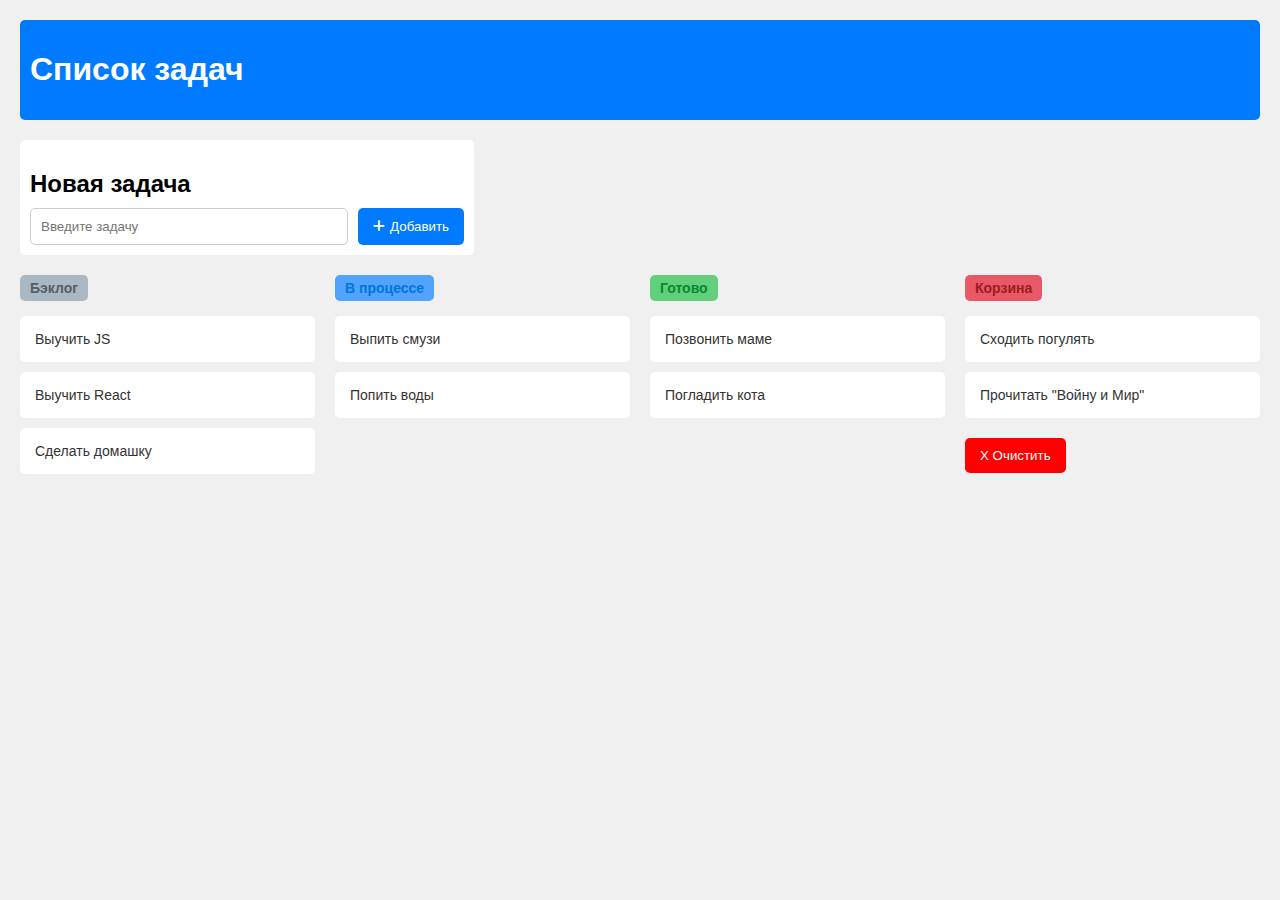
<file: index.html>
<!DOCTYPE html>
<html lang="en">
<head>
    <meta charset="utf-8">
    <title>Todo-list</title>
    <link rel="stylesheet" href="style.css"> <!-- Общий стиль -->
    <link rel="stylesheet" href="form.css"> <!-- Стиль для формы добавления задачи -->
    <link rel="stylesheet" href="task.css"> <!-- Стиль для задач -->
    <link rel="stylesheet" href="task-area.css"> <!-- Стиль для области с задачами -->
    <link rel="stylesheet" href="button.css"> <!-- Стиль для кнопки Очистить -->
    <link rel="stylesheet" href="https://cdnjs.cloudflare.com/ajax/libs/font-awesome/6.0.0-beta3/css/all.min.css">
</head>
<body>
    <header class="site-header">
        <h1>Список задач</h1>
    </header>
    <section class="form-section">
        <h2 class="form-title">Новая задача</h2>
        <form action="" method="get">
            <div class="form-input-container">
                <input id="task-input" name="s" placeholder="Введите задачу" type="search">
                <button type="submit" class="add-button"><i class="fas fa-plus"></i>Добавить</button>
            </div>
        </form>
    </section>
    <section class="task-container">
        <div class="task-section">
            <h2 class="task-title backlog">Бэклог</h2>
            <div class="task-content">
                <div class="task-item">Выучить JS</div>
            </div>
            <div class="task-content">
                <div class="task-item">Выучить React</div>
            </div>
            <div class="task-content">
                <div class="task-item">Сделать домашку</div>
            </div>
        </div>
        <div class="task-section">
            <h2 class="task-title in-progress">В процессе</h2>
            <div class="task-content">
                <div class="task-item">Выпить смузи</div>
            </div>
            <div class="task-content">
                <div class="task-item">Попить воды</div>
            </div>
        </div>
        <div class="task-section">
            <h2 class="task-title done">Готово</h2>
            <div class="task-content">
                <div class="task-item">Позвонить маме</div>
            </div>
            <div class="task-content">
                <div class="task-item">Погладить кота</div>
            </div>
        </div>
        <div class="task-section">
            <h2 class="task-title basket">Корзина</h2>
            <div class="task-content">
                <div class="task-item">Сходить погулять</div>
            </div>
            <div class="task-content">
                <div class="task-item">Прочитать "Войну и Мир"</div>
            </div>
            <button class="delete-button">Х Очистить</button> <!-- Кнопка очистки -->
        </div>
    </section>
</body>
</html>
</file>
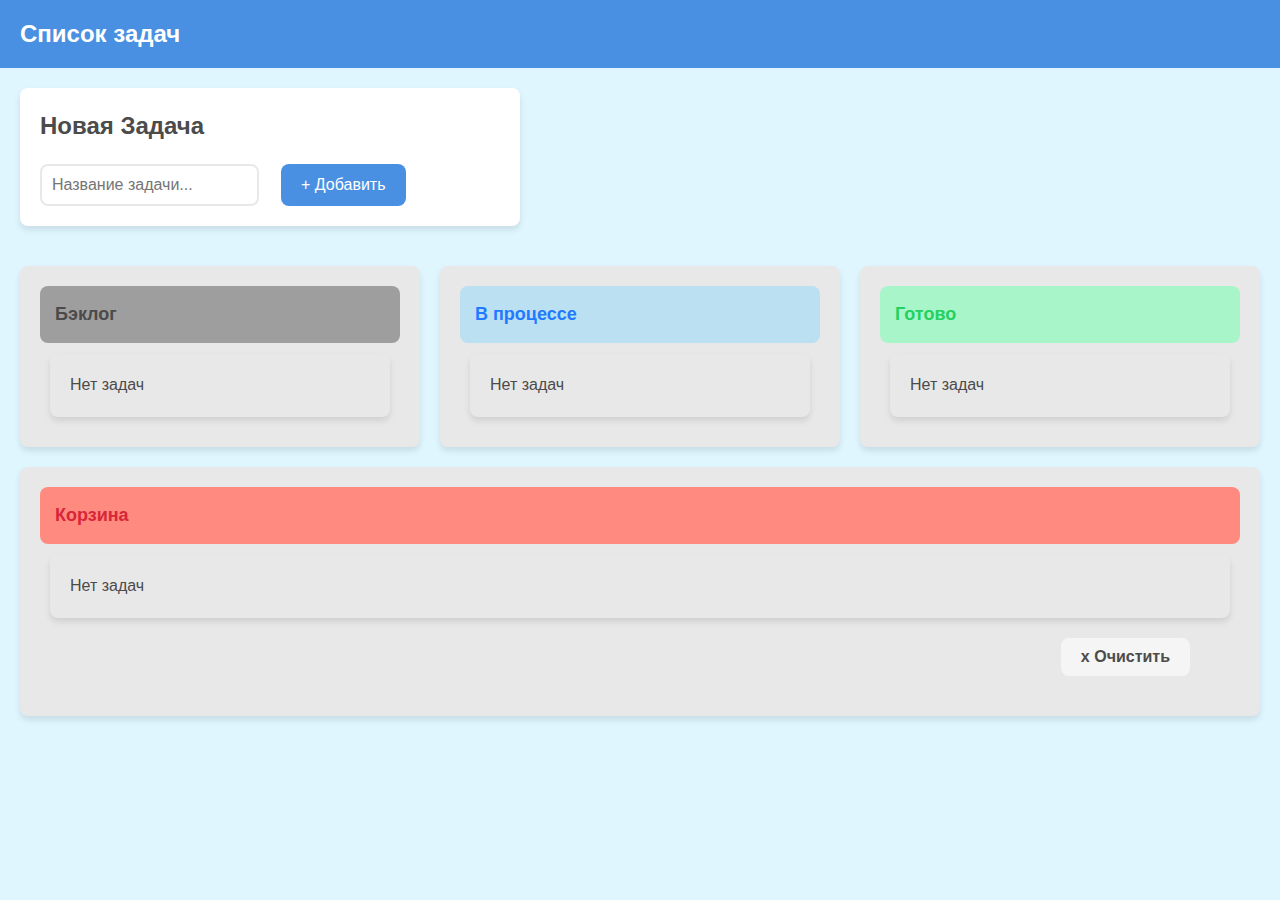
<file: Todo-list-New/index.html>
<!DOCTYPE html>
<html lang="en">
<head>
    <meta charset="UTF-8">
    <meta name="viewport" content="width=device-width, initial-scale=1.0">
    <link rel="stylesheet" href="styles/main-styles.css">
    <link rel="stylesheet" href="styles/add-task.css">
    <link rel="stylesheet" href="styles/task.css">
    <link rel="stylesheet" href="styles/field-task.css">
    <link rel="stylesheet" href="styles/delete.css">
    <title>Галимов Булат Фанисович
    </title>
</head>
<body class="body-app board-app">


    <main class="main board-app__main">
      <div class="container board_app__inner">
        <section class="new-task section add-task">
  
  
        </section>
        <section class="taskboard">
  
  
        </section>
      </div>
    </main>
    <script src="./src/main.js" type="module"></script>
  </body>
</html>
</file>
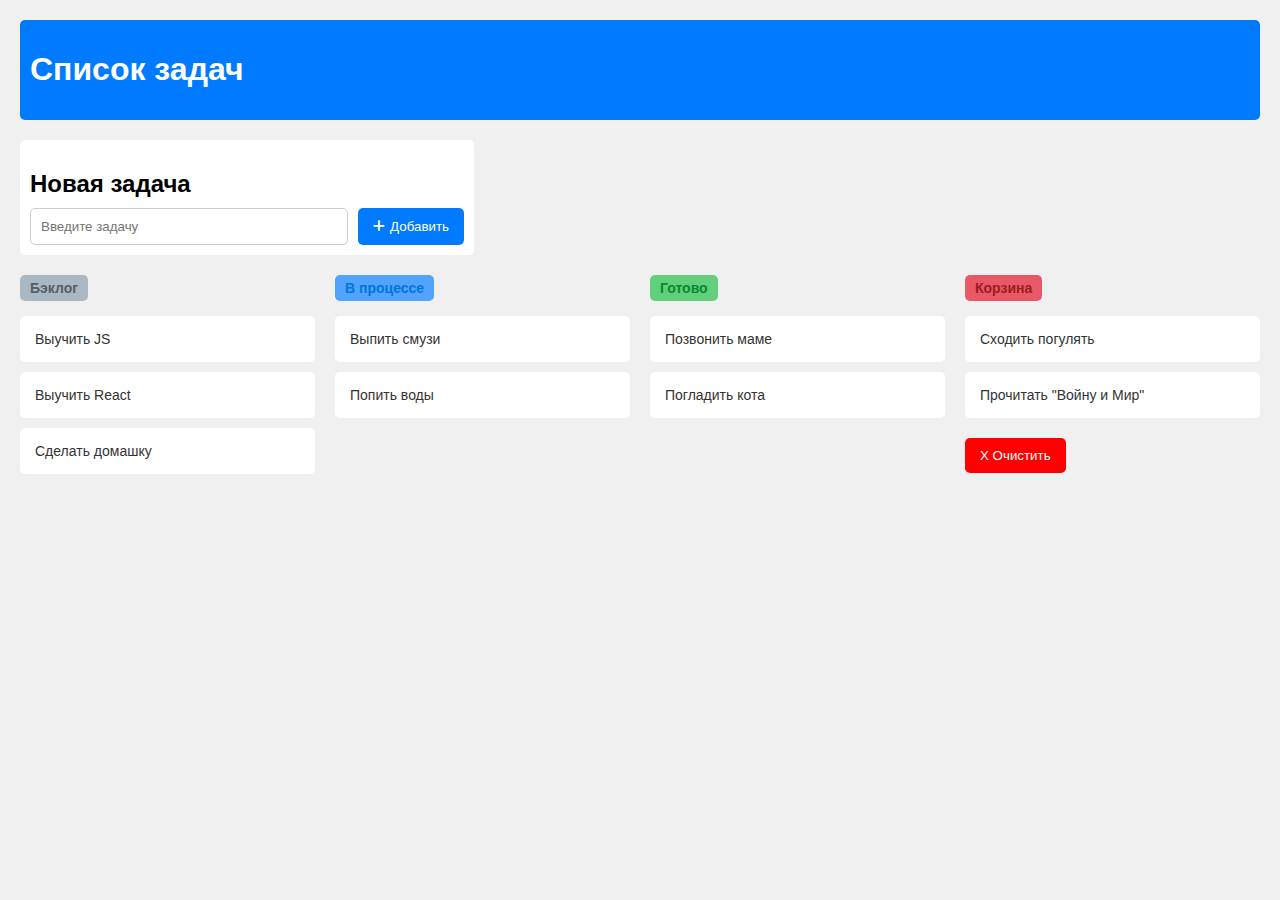
<file: copy index.html>
<!DOCTYPE html>
<html lang="en">
<head>
    <meta charset="utf-8">
    <title>Galimov_Bulat</title>
    <link rel="stylesheet" href="style.css"> 
    <link rel="stylesheet" href="form.css"> 
    <link rel="stylesheet" href="task.css"> 
    <link rel="stylesheet" href="task-area.css"> 
    <link rel="stylesheet" href="button.css"> 
    <link rel="stylesheet" href="https://cdnjs.cloudflare.com/ajax/libs/font-awesome/6.0.0-beta3/css/all.min.css">
</head>
<body>
    <header class="site-header">
        <h1>Список задач</h1>
    </header>
    <section class="form-section">
        <h2 class="form-title">Новая задача</h2>
        <form action="" method="get">
            <div class="form-input-container">
                <input id="task-input" name="s" placeholder="Введите задачу" type="search">
                <button type="submit" class="add-button"><i class="fas fa-plus"></i>Добавить</button>
            </div>
        </form>
    </section>
    <section class="task-container">
        <div class="task-section">
            <h2 class="task-title backlog">Бэклог</h2>
            <div class="task-content">
                <div class="task-item">Выучить JS</div>
            </div>
            <div class="task-content">
                <div class="task-item">Выучить React</div>
            </div>
            <div class="task-content">
                <div class="task-item">Сделать домашку</div>
            </div>
        </div>
        <div class="task-section">
            <h2 class="task-title in-progress">В процессе</h2>
            <div class="task-content">
                <div class="task-item">Выпить смузи</div>
            </div>
            <div class="task-content">
                <div class="task-item">Попить воды</div>
            </div>
        </div>
        <div class="task-section">
            <h2 class="task-title done">Готово</h2>
            <div class="task-content">
                <div class="task-item">Позвонить маме</div>
            </div>
            <div class="task-content">
                <div class="task-item">Погладить кота</div>
            </div>
        </div>
        <div class="task-section">
            <h2 class="task-title basket">Корзина</h2>
            <div class="task-content">
                <div class="task-item">Сходить погулять</div>
            </div>
            <div class="task-content">
                <div class="task-item">Прочитать "Войну и Мир"</div>
            </div>
            <button class="delete-button">Х Очистить</button> 
        </div>
    </section>
</body>
</html>
</file>
<file: style.css>
body {
  font-family: Arial, sans-serif;
  margin: 0;
  padding: 20px;
  background-color: #f0f0f0;
}

.site-header {
  text-align: left;
  margin-bottom: 20px;
  background-color: #007BFF;
  color: white;
  padding: 10px;
  border-radius: 5px;
}

section {
  margin-bottom: 20px;
}
</file>
<file: form.css>
.form-section {
    background-color: white;
    padding: 10px;
    border-radius: 5px; 
    margin-bottom: 20px; 
    width: 35%; 
    max-width: 500px; 
}

.form-title {
    margin-bottom: 10px; 
    font-weight: bold;
}

.form-input-container {
    display: flex;
}

input[type="search"] {
    flex: 1;
    padding: 10px;
    border: 1px solid #ccc;
    border-radius: 5px; 
    margin-right: 10px;
    transition: border-color 0.3s; 
}

input[type="search"]:focus {
    border-color: #007BFF; 
}

.add-button {
    background-color: #007BFF;
    color: white;
    border: none;
    padding: 10px 15px;
    border-radius: 5px;
    cursor: pointer;
    transition: background-color 0.3s;
    display: flex; 
    align-items: center; 
}

.add-button:hover {
    background-color: #0056b3; 
}

.add-button i {
    margin-right: 5px;
}
</file>
<file: task.css>
.task-item {
    padding: 5px; /* Отступы внутри задачи */
    border-radius: 5px; /* Скругление углов */
    background-color: white; /* Белый фон для каждой задачи */
    color: #333; /* Цвет текста задачи */
    font-size: 14px; /* Установим размер шрифта для задачи */
}
</file>
<file: task-area.css>
.task-container {
    display: flex;
    justify-content: flex-start; 
    gap: 20px;
}

.task-section {
    flex: 1;
}

.task-title {
    padding: 5px 10px;
    border-radius: 5px;
    margin: 0; 
    font-weight: bold; 
    display: inline-block; 
    margin-bottom: 15px; 
    color: #333; 
    font-size: 14px; 
}


.backlog {
    background-color: #aab8c4; 
    color:#575f66;
}

.in-progress {
    background-color: #51a3fc; 
    color:#0076dd;

}

.done {
    background-color: #62cf7c; 
    color:#048b31;

}

.basket {
    background-color: #e95866; 
    color:#9b1e1e;

}

.task-content {
    padding: 10px; 
    border-radius: 5px; 
    background-color: white;
    margin-bottom: 10px; 
}
</file>
<file: button.css>
.delete-button {
    background-color: #ff0000; /* Красный фон для кнопки удаления */
    color: white; /* Белый текст для кнопки */
    border: none; /* Убираем рамку */
    padding: 10px 15px; /* Отступы внутри кнопки */
    border-radius: 5px; /* Скругление углов кнопки */
    cursor: pointer; /* Курсор в виде указателя при наведении */
    transition: background-color 0.3s; /* Плавный переход цвета */
    margin-top: 10px; /* Отступ сверху для кнопки удаления */
}

.delete-button:hover {
    background-color: #810000; /* Более темный красный при наведении */
}
</file>
<file: Todo-list-New/styles/main-styles.css>
:root {
    --color-primary: #4A90E2;
    --color-secondary: #DFF6FF;
    --color-text: #FFFFFF;
    --color-text-red: #D72638;
    --color-text-light-red: #FF8A80;
    --color-text-blue: #217AFF;
    --color-text-light-blue: #BBE0F2;
    --color-text-green: #23D160;
    --color-text-light-green: #A8F5C9;
    --color-text-gray: #4B4B4B;
    --color-text-gray-gray: #9e9e9e;
    --color-text-light-gray: #E8E8E8;
    --color-text-light-light-gray: #F5F5F5;
    --border-radius: 8px;
    --border-width: 2px;
}

* {
    box-sizing: border-box;
    margin: 0;
    padding: 0;
    font-family: 'Arial', sans-serif;
}

ul, ol {
    list-style: none;
    padding: 0;
    margin: 0;
}


body {
    background-color: var(--color-secondary);
    color: var(--color-text-gray);
    font-size: 16px;
    line-height: 1.5;
}

header {
    background-color: var(--color-primary);
    padding: 20px;
    color: var(--color-text);
}

.header__title {
    font-size: 24px;
    font-weight: bold;
}

.section {
    display: flex;
    flex-wrap: wrap;
    gap: 20px;
    padding: 20px;
}

.cell {
    flex: 1 1 300px;
    background-color: var(--color-text-light-gray);
    padding: 20px;
    border-radius: var(--border-radius);
    box-shadow: 0px 4px 6px rgba(0, 0, 0, 0.1);
}
</file>
<file: Todo-list-New/styles/add-task.css>
.add-task {
    padding: 20px;
    background-color: var(--color-text-light-light-gray);
    border-radius: var(--border-radius);
    box-shadow: 0px 4px 6px rgba(0, 0, 0, 0.1);
    max-width: 500px;
    margin: 20px 20px;
}

.button {
    background-color: var(--color-primary);
    border: none;
    border-radius: var(--border-radius);
    padding: 12px 20px;
    color: var(--color-text);
    font-size: 16px;
    cursor: pointer;
    transition: background-color 0.3s ease;
    
}

.button:hover {
    background-color: var(--color-text-blue);
}

#input_field {
    width: 60%;
    border: var(--border-width) solid var(--color-text-light-gray);
    border-radius: var(--border-radius);
    padding: 10px;
    font-size: 16px;
    color: var(--color-text-gray);
    background-color: var(--color-text);
}

.new-task {
    padding: 20px;
    border-radius: var(--border-radius);
    background-color: var(--color-text);
    box-shadow: 0px 4px 6px rgba(0, 0, 0, 0.1);
}

.new-task__buttons {
    display: flex;
    justify-content: space-between;
    gap: 10px;
    margin-top: 20px;
    box-sizing: content-box;
}
</file>
<file: Todo-list-New/styles/task.css>
.card__header {
    font-weight: bold;
    margin-bottom: 10px;
    font-size: 18px;
}

.card__backlog, .card__inprogress, .card__ready, .card__basket, .card__base, .card__empty {
    border-radius: var(--border-radius);
    padding: 15px;
    margin-bottom: 10px;
    color: var(--color-text);
}

.card__backlog {
    background-color: var(--color-text-light-gray);
    color: var(--color-text-gray);
}

.card__inprogress {
    background-color: var(--color-text-light-blue);
    color: var(--color-text-blue);
}

.card__ready {
    background-color: var(--color-text-light-green);
    color: var(--color-text-green);
}

.card__basket {
    background-color: var(--color-text-light-red);
    color: var(--color-text-red);
}

.card__empty {
    background-color: var(--color-text-light-light-gray);
    text-align: center;
    font-style: italic;
}

.taskboard__item {
    padding: 20px;
    margin: 10px;
    border-radius: var(--border-radius);
    background-color: var(--color-text-light-gray);
    box-shadow: 0px 4px 6px rgba(0, 0, 0, 0.1);
}
</file>
<file: Todo-list-New/styles/field-task.css>
.card__header {
    font-weight: bold;
    margin-bottom: 10px;
    font-size: 18px;
}

.card__backlog, .card__inprogress, .card__ready, .card__basket, .card__base, .card__empty {
    border-radius: var(--border-radius);
    padding: 15px;
    margin-bottom: 10px;
    color: var(--color-text);
}

.card__backlog {
    background-color: var(--color-text-gray-gray);
    color: var(--color-text-gray);
}

.card__inprogress {
    background-color: var(--color-text-light-blue);
    color: var(--color-text-blue);
}

.card__ready {
    background-color: var(--color-text-light-green);
    color: var(--color-text-green);
}

.card__basket {
    background-color: var(--color-text-light-red);
    color: var(--color-text-red);
}

.card__empty {
    background-color: var(--color-text-light-light-gray);
    text-align: center;
    font-style: italic;
}
</file>
<file: Todo-list-New/styles/delete.css>
.card__delete {
    background-color: var(--color-text-red);
    text-align: center;
    color: var(--color-text);
    padding: 10px 20px;
    font-size: 16px;
    font-weight: bold;
    border: none;
    border-radius: var(--border-radius);
    cursor: pointer;
    transition: background-color 0.3s ease, transform 0.2s ease;
    box-shadow: 0px 4px 6px rgba(0, 0, 0, 0.1);
}

.card__delete:hover {
    background-color: var(--color-text-light-red);
    transform: translateY(-2px);
    box-shadow: 0px 6px 8px rgba(0, 0, 0, 0.15);
}

.card__delete:disabled {
    background-color: var(--color-text-light-light-gray);
    color: var(--color-text-gray);
    cursor: not-allowed;
    box-shadow: none;
}

.delete {
    display: flex;
    justify-content: flex-end;
    align-items: center;
    margin: 20px 50px;
    gap: 10px;
}
</file>
